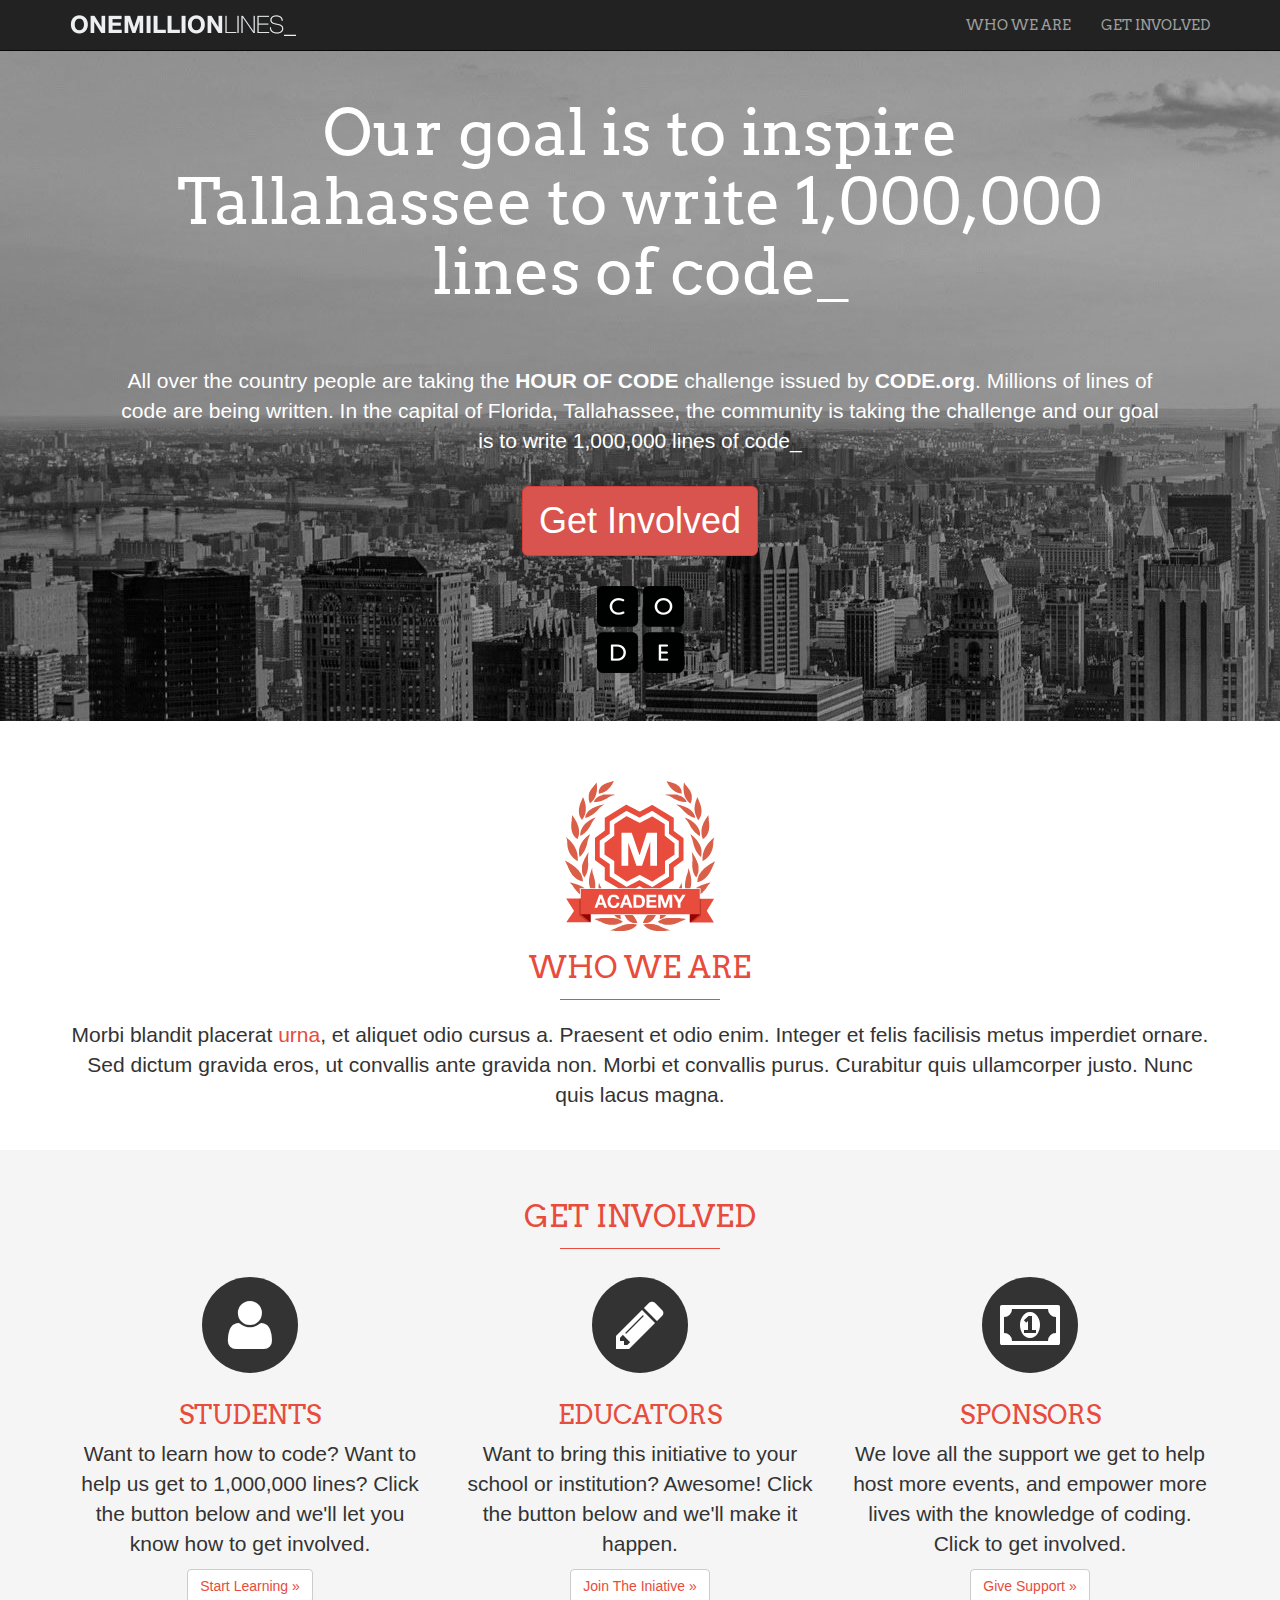
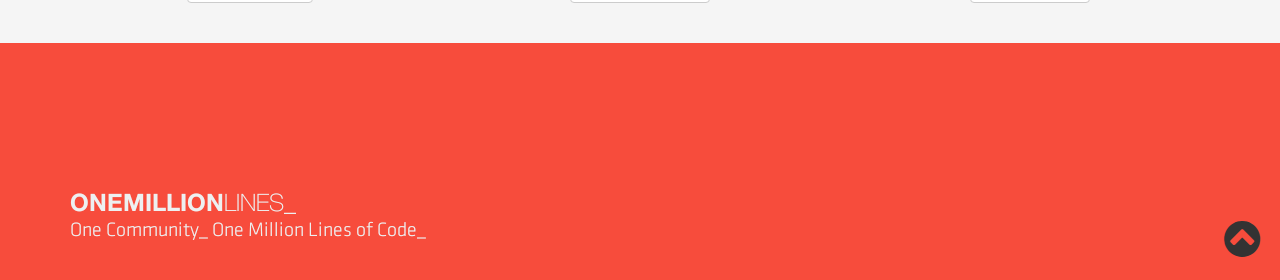
<file: index.html>
<!DOCTYPE html>
<html lang="en">
  <head>
    <meta charset="utf-8">
    <meta http-equiv="X-UA-Compatible" content="IE=edge">
    <meta name="viewport" content="width=device-width, initial-scale=1">
    <meta name="description" content="">
    <meta name="author" content="">
    <link rel="shortcut icon" href="../../assets/ico/favicon.ico">

    <title>Primeiro Site</title>

    <!-- Arvo font include -->
    <link href='http://fonts.googleapis.com/css?family=Arvo' rel='stylesheet' type='text/css'>

    <!-- This is the font-awesome -->
    <link rel="stylesheet" href="fonts/font-awesome/css/font-awesome.min.css">

    <!-- Bootstrap core CSS -->
    <link href="css/bootstrap.min.css" rel="stylesheet">

    <!-- Custom styles for this template -->
    <link href="css/custom.css" rel="stylesheet">

    <!-- Just for debugging purposes. Don't actually copy this line! -->
    <!--[if lt IE 9]><script src="../../assets/js/ie8-responsive-file-warning.js"></script><![endif]-->

    <!-- HTML5 shim and Respond.js IE8 support of HTML5 elements and media queries -->
    <!--[if lt IE 9]>
      <script src="https://oss.maxcdn.com/libs/html5shiv/3.7.0/html5shiv.js"></script>
      <script src="https://oss.maxcdn.com/libs/respond.js/1.4.2/respond.min.js"></script>
    <![endif]-->
  </head>

  <body data-spy="scroll" data-target=".navbar-collapse" data-offset="50">

    <div class="navbar navbar-inverse navbar-fixed-top" role="navigation">
      <div class="container">
        <div class="navbar-header">
          <button type="button" class="navbar-toggle" data-toggle="collapse" data-target=".navbar-collapse">
            <span class="sr-only">Toggle navigation</span>
            <span class="icon-bar"></span>
            <span class="icon-bar"></span>
            <span class="icon-bar"></span>
          </button>
          <a class="navbar-brand" href="#jumbotron"><img src="images/top_logo.png" alt="One Million Lines"></a>
        </div>
        <div class="collapse navbar-collapse">
          <ul class="nav navbar-nav navbar-right">
            <li><a href="#who">WHO WE ARE</a></li>
            <li><a href="#get-involved">GET INVOLVED</a></li>
          </ul>
        </div><!--/.nav-collapse -->
      </div>
    </div>

    <!-- Main jumbotron for a primary marketing message or call to action -->
    <div id="jumbotron" class="jumbotron">
      <div class="container">
        <h1>Our goal is to inspire <br>Tallahassee to write 1,000,000<br> lines of code_</h1>
        <p>All over the country people are taking the <strong>HOUR OF CODE</strong> challenge issued by <strong>CODE.org</strong>. Millions of lines of code are being written. In the capital of Florida, Tallahassee, the community is taking the challenge and our goal is to write 1,000,000 lines of code_</p>
        <p><a class="btn btn-danger btn-lg" role="button" data-toggle="modal" data-target="#myModal">Get Involved</a></p>

        <!-- Modal -->
        <div class="modal fade" id="myModal" tabindex="-1" role="dialog" aria-labelledby="myModalLabel" aria-hidden="true">
          <div class="modal-dialog">
            <div class="modal-content">
              <button type="button" class="close btn btn-danger" data-dismiss="modal" aria-hidden="true">x</button>
              <iframe width="560" height="315" src="https://www.youtube.com/embed/LXCxpVgOYPU" frameborder="0" allowfullscreen></iframe>
            </div>
          </div>
        </div>
        <img src="images/code.png" title="Code.org" alt="Code.org">
      </div>
    </div>
    <div id="who">
      <div class="container homepage">
      <img src="images/academy-brand-med.png" title="Academy Brand" alt="academy brand">
       <h2>Who we are</h2>
       <hr>
       <p>Morbi blandit placerat <a href="http://www.google.com" target="_blank">urna</a>, et aliquet odio cursus a. Praesent et odio enim. Integer et felis facilisis metus imperdiet ornare. Sed dictum gravida eros, ut convallis ante gravida non. Morbi et convallis purus. Curabitur quis ullamcorper justo. Nunc quis lacus magna.</p> 
      </div>
    </div>
    <div id="get-involved">
      <div class="container homepage">      
        <h2>Get Involved</h2>
        <hr>
        <div class="row">
          <div class="col-md-4">
          <span class="fa-stack fa-4x">
            <i class="fa fa-circle fa-stack-2x"></i>
            <i class="fa fa-user fa-stack-1x fa-inverse"></i>
          </span>
            <h3>Students</h3>
            <p>Want to learn how to code? Want to help us get to 1,000,000 lines?  Click the button below and we'll let you know how to get involved.</p>
            <p><a class="btn btn-default" href="grid.html" role="button">Start Learning &raquo;</a></p>
          </div>
          <div class="col-md-4">
          <span class="fa-stack fa-4x">
            <i class="fa fa-circle fa-stack-2x"></i>
            <i class="fa fa-pencil fa-stack-1x fa-inverse"></i>
          </span>
            <h3>Educators</h3>
            <p>Want to bring this initiative to your school or institution?  Awesome!  Click the button below and we'll make it happen.</p>
            <p><a class="btn btn-default" href="http://www.google.com" target="_blank" role="button">Join The Iniative &raquo;</a></p>
         </div>
          <div class="col-md-4">
          <span class="fa-stack fa-4x">
            <i class="fa fa-circle fa-stack-2x"></i>
            <i class="fa fa-money fa-stack-1x fa-inverse"></i>
          </span>
            <h3>Sponsors</h3>
            <p>We love all the support we get to help host more events, and empower more lives with the knowledge of coding.  Click to get involved.</p>
            <p><a class="btn btn-default" href="http://goo.gl/forms/UGsk7Ywila" target="_blank" role="button">Give Support &raquo;</a></p>
          </div>
        </div>
     </div> <!-- /container -->
   </div>

  <footer>
    <div class="container">
      <p><img src="images/one-million-bottom-brand.png" title="One Million" alt="One Million Botton" ></p>
    </div>
    <div id="back-to-top">
      <a href="#jumbotron"><i class="fa fa-3x fa-chevron-circle-up"></i></a>
    </div>
  </footer>
 
    <!-- Bootstrap core JavaScript
    ================================================== -->
    <!-- Placed at the end of the document so the pages load faster -->
    <script src="https://ajax.googleapis.com/ajax/libs/jquery/1.11.0/jquery.min.js"></script>
    <script src="js/bootstrap.min.js"></script>
    <script src="js/smoothscroll.js"></script>
  </body>
</html>
</file>
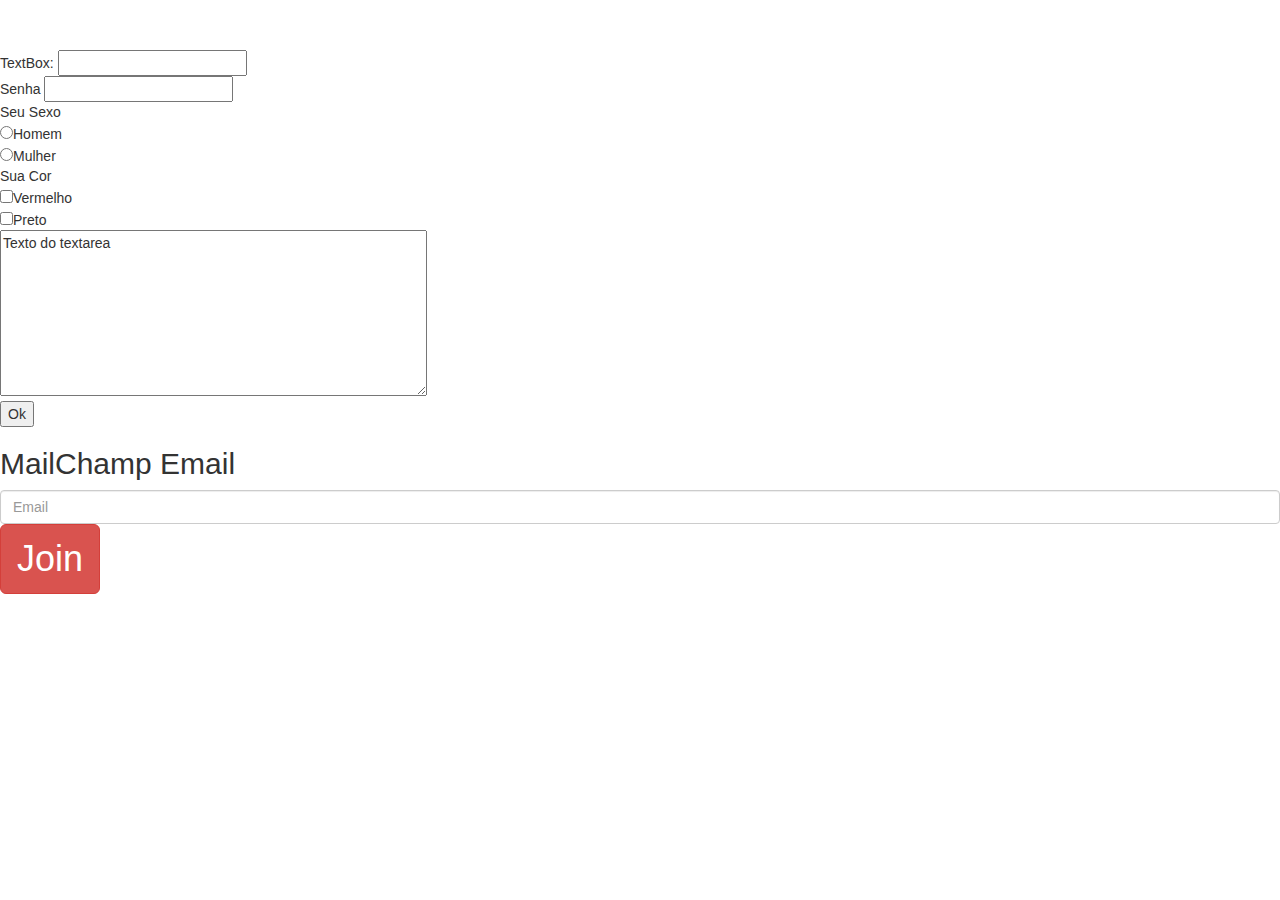
<file: form.html>
<!DOCTYPE html>
<html lang="en">
  <head>
    <meta charset="utf-8">
    <meta http-equiv="X-UA-Compatible" content="IE=edge">
    <meta name="viewport" content="width=device-width, initial-scale=1">
    <meta name="description" content="">
    <meta name="author" content="">
    <link rel="shortcut icon" href="../../assets/ico/favicon.ico">

    <title>Primeiro Site</title>

    <!-- Arvo font include -->
    <link href='http://fonts.googleapis.com/css?family=Arvo' rel='stylesheet' type='text/css'>

    <!-- This is the font-awesome -->
    <link rel="stylesheet" href="fonts/font-awesome/css/font-awesome.min.css">

    <!-- Bootstrap core CSS -->
    <link href="css/bootstrap.min.css" rel="stylesheet">

    <!-- Custom styles for this template -->
    <link href="css/custom.css" rel="stylesheet">

    <!-- Just for debugging purposes. Don't actually copy this line! -->
    <!--[if lt IE 9]><script src="../../assets/js/ie8-responsive-file-warning.js"></script><![endif]-->

    <!-- HTML5 shim and Respond.js IE8 support of HTML5 elements and media queries -->
    <!--[if lt IE 9]>
      <script src="https://oss.maxcdn.com/libs/html5shiv/3.7.0/html5shiv.js"></script>
      <script src="https://oss.maxcdn.com/libs/respond.js/1.4.2/respond.min.js"></script>
    <![endif]-->
  </head>

  <body>
	<form>

		TextBox: <input type="text" name="primeiroNome"> <br/>
		Senha <input type="password" name="senha"> <br/>

		Seu Sexo<br/>
		<input type="radio" name="sex" value="homem">Homem<br/>
		<input type="radio" name="sex" value="mulher">Mulher<br/>

		Sua Cor<br/>
		<input type="checkbox" name="color" value="red">Vermelho<br/>
		<input type="checkbox" name="color" value="black">Preto<br/>

		<textarea rows="8" cols="50">Texto do textarea</textarea><br/>
		<input type="submit" value="Ok">

	</form>

	<h2> MailChamp Email </h2>

	<!-- Begin MailChimp Signup Form -->
	<div id="mc_embed_signup">
		<form action="//marcosw.us11.list-manage.com/subscribe/post?u=d4661b346d7f21feb1db32f13&amp;id=322101ff76" method="post" id="mc-embedded-subscribe-form" name="mc-embedded-subscribe-form" class="validate" target="_blank" role="" novalidate>
		    <div id="mc_embed_signup_scroll">
			
			<div class="mc-field-group">
				<input type="email" value="" name="EMAIL" class="required email form-control" id="mce-EMAIL" placeholder="Email">
			</div>

			<div id="mce-responses" class="clear">
				<div class="response" id="mce-error-response" style="display:none"></div>
				<div class="response" id="mce-success-response" style="display:none"></div>
			</div>    <!-- real people should not fill this in and expect good things - do not remove this or risk form bot signups-->
		    <div style="position: absolute; left: -5000px;"><input type="text" name="b_d4661b346d7f21feb1db32f13_322101ff76" tabindex="-1" value=""></div>
		    <div class="clear"><input type="submit" value="Join" name="subscribe" id="mc-embedded-subscribe" class="btn btn-danger btn-lg"></div>
		    </div>
		</form>
	</div>
	<!--End mc_embed_signup-->
   </body>
</html>
</file>
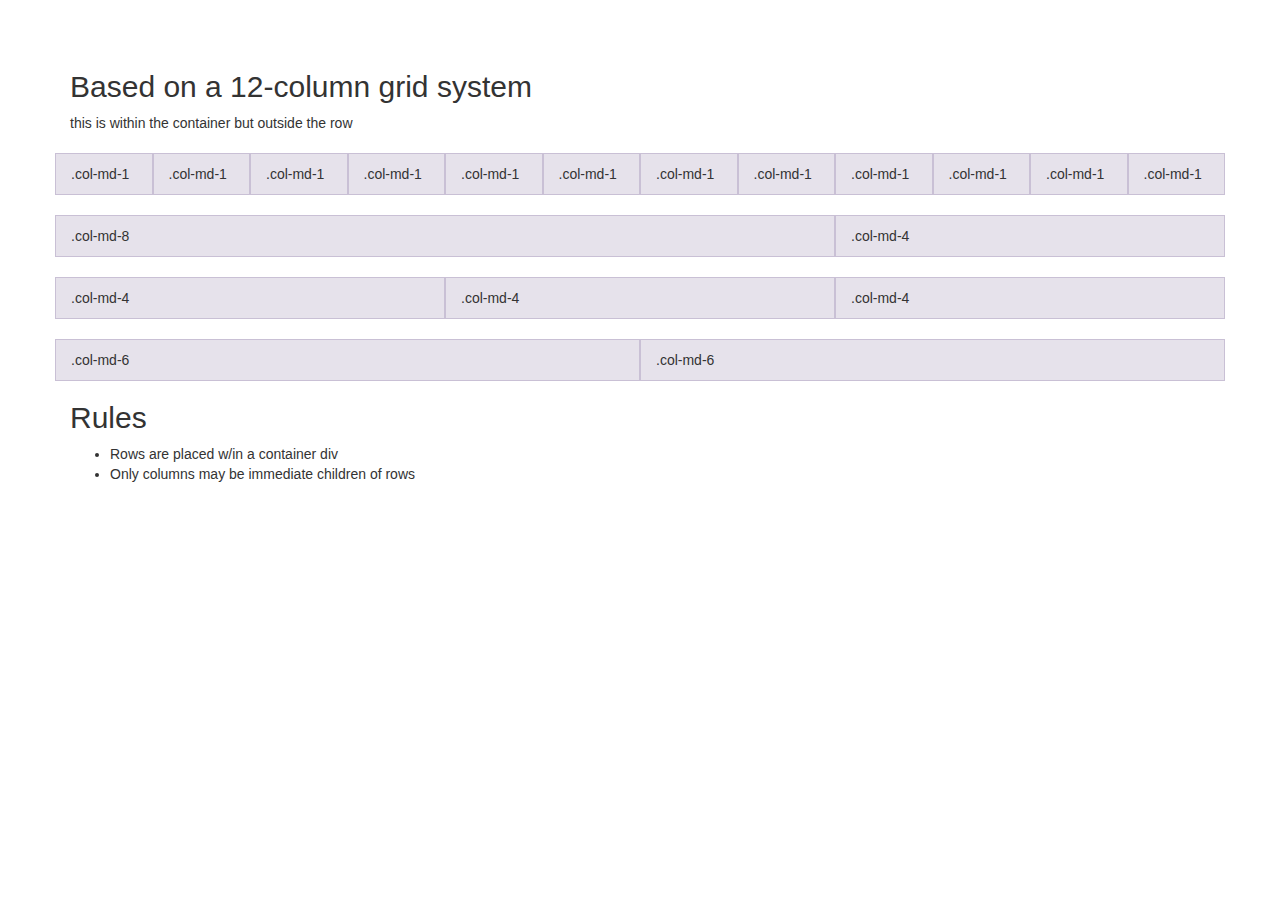
<file: grid.html>
<!DOCTYPE html>
<html lang="en">
  <head>
    <meta charset="utf-8">
    <meta http-equiv="X-UA-Compatible" content="IE=edge">
    <meta name="viewport" content="width=device-width, initial-scale=1">
    <meta name="description" content="">
    <meta name="author" content="">
    <link rel="shortcut icon" href="../../assets/ico/favicon.ico">

    <title>Jumbotron Template for Bootstrap</title>

    <!-- This is our Google Arvo font -->
    <link href='http://fonts.googleapis.com/css?family=Arvo' rel='stylesheet' type='text/css'>

    <!-- Bootstrap core CSS -->
    <link href="css/bootstrap.min.css" rel="stylesheet">

    <!-- Custom styles for this template -->
    <link href="css/custom.css" rel="stylesheet">

    <style>

    .row {
      margin-top: 20px; 
    }

    .row [class^=col-] {
      padding-top: 10px;
      padding-bottom: 10px;
      background-color: #eee;
      background-color: rgba(86,61,124,.15);
      border: 1px solid #ddd;
      border: 1px solid rgba(86,61,124,.2);
    }

    </style> 

    <!-- Just for debugging purposes. Don't actually copy this line! -->
    <!--[if lt IE 9]><script src="../../assets/js/ie8-responsive-file-warning.js"></script><![endif]-->

    <!-- HTML5 shim and Respond.js IE8 support of HTML5 elements and media queries -->
    <!--[if lt IE 9]>
      <script src="https://oss.maxcdn.com/libs/html5shiv/3.7.0/html5shiv.js"></script>
      <script src="https://oss.maxcdn.com/libs/respond.js/1.4.2/respond.min.js"></script>
    <![endif]-->
  </head>

  <body>

    <div class="container">
      <h2>Based on a 12-column grid system</h2>
      <p>this is within the container but outside the row</p>
      <div class="row">
        <div class="col-md-1">.col-md-1</div>
        <div class="col-md-1">.col-md-1</div>
        <div class="col-md-1">.col-md-1</div>
        <div class="col-md-1">.col-md-1</div>
        <div class="col-md-1">.col-md-1</div>
        <div class="col-md-1">.col-md-1</div>
        <div class="col-md-1">.col-md-1</div>
        <div class="col-md-1">.col-md-1</div>
        <div class="col-md-1">.col-md-1</div>
        <div class="col-md-1">.col-md-1</div>
        <div class="col-md-1">.col-md-1</div>
        <div class="col-md-1">.col-md-1</div>
      </div>
      <div class="row">
        <div class="col-md-8">.col-md-8</div>
        <div class="col-md-4">.col-md-4</div>
      </div>
      <div class="row">
        <div class="col-md-4">.col-md-4</div>
        <div class="col-md-4">.col-md-4</div>
        <div class="col-md-4">.col-md-4</div>
      </div>
      <div class="row">
        <div class="col-md-6">.col-md-6</div>
        <div class="col-md-6">.col-md-6</div>
      </div>
      <h2>Rules</h2>
      <ul>
        <li>Rows are placed w/in a container div</li>
        <li>Only columns may be immediate children of rows</li>
      </ul> 
    </div>

  </body>
</html>
</file>
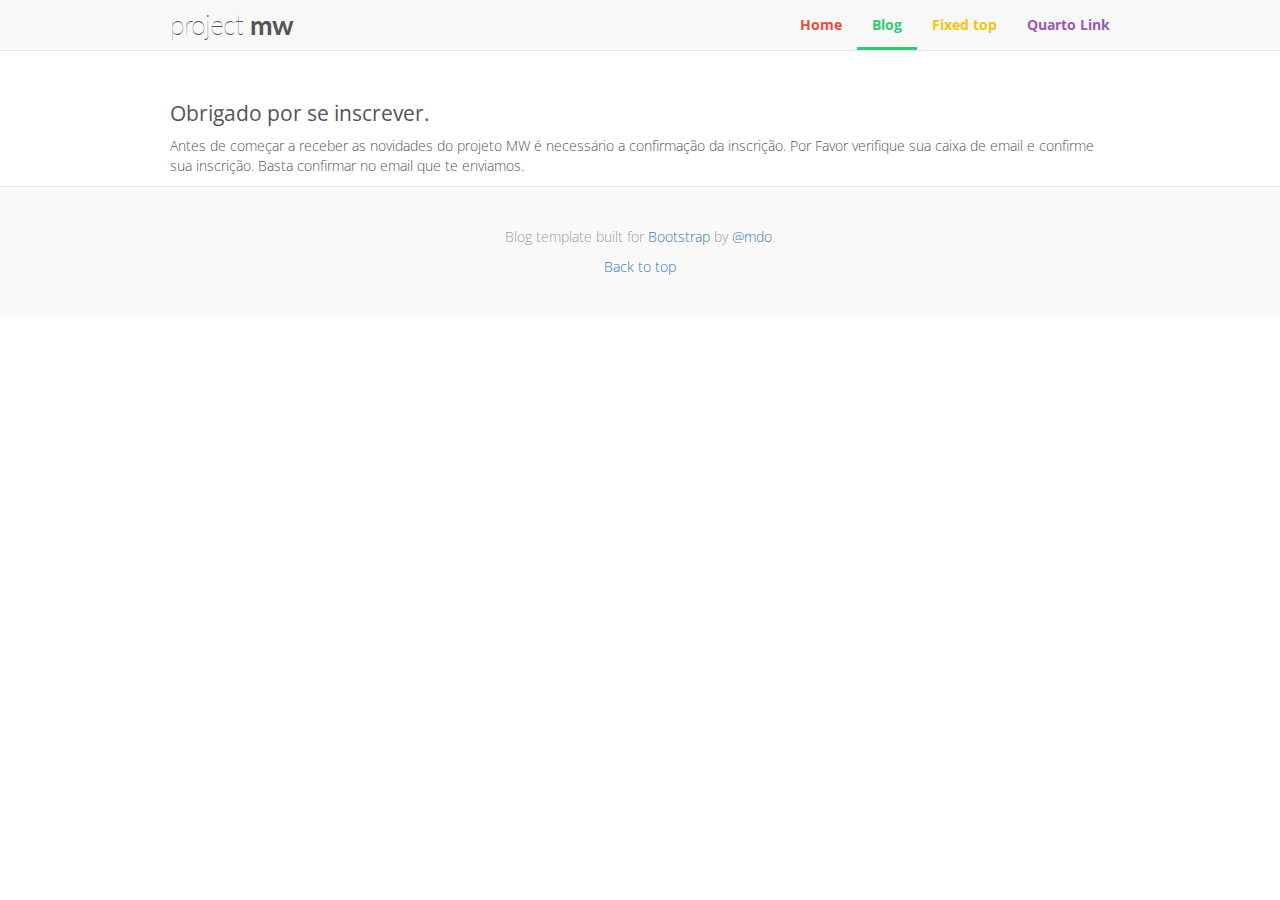
<file: subscribe-confirm.html>
<!DOCTYPE html>
<html lang="en">
  <head>
    <meta charset="utf-8">
    <meta http-equiv="X-UA-Compatible" content="IE=edge">
    <meta name="viewport" content="width=device-width, initial-scale=1">
    <!-- The above 3 meta tags *must* come first in the head; any other head content must come *after* these tags -->
    <meta name="description" content="">
    <meta name="author" content="">
    <link rel="icon" href="../../favicon.ico">

    <title>MarcosW Blog</title>

    <!-- Bootstrap core CSS -->
    <link href="css/bootstrap.min.css" rel="stylesheet">

    <!-- Custom styles for this template -->
    <link href="css/blog.css" rel="stylesheet">

    <!-- Import google fonts -->
    <link href='https://fonts.googleapis.com/css?family=Open+Sans:300italic,400italic,600italic,700italic,800italic,400,300,600,700,800' rel='stylesheet' type='text/css'>

    <link href='https://fonts.googleapis.com/css?family=Lato:400,100,100italic,300,300italic,700,700italic,900italic,900' rel='stylesheet' type='text/css'>

    <link href='https://fonts.googleapis.com/css?family=Roboto+Condensed' rel='stylesheet' type='text/css'>
    <!-- Just for debugging purposes. Don't actually copy these 2 lines! -->
    <!--[if lt IE 9]><script src="../../assets/js/ie8-responsive-file-warning.js"></script><![endif]-->
    <!--<script src="../../assets/js/ie-emulation-modes-warning.js"></script>-->

    <!-- HTML5 shim and Respond.js for IE8 support of HTML5 elements and media queries -->
    <!--[if lt IE 9]>
      <script src="https://oss.maxcdn.com/html5shiv/3.7.2/html5shiv.min.js"></script>
      <script src="https://oss.maxcdn.com/respond/1.4.2/respond.min.js"></script>
    <![endif]-->
  </head>

  <body>


    <!-- Static navbar -->
    <nav class="navbar navbar-default navbar-static-top">
      <div class="container">
        <div class="navbar-header">
          <button type="button" class="navbar-toggle collapsed" data-toggle="collapse" data-target="#navbar" aria-expanded="false" aria-controls="navbar">
            <span class="sr-only">Toggle navigation</span>
            <span class="icon-bar"></span>
            <span class="icon-bar"></span>
            <span class="icon-bar"></span>
          </button>
          <a class="navbar-brand" href="#">Project <strong>MW</strong></a>
        </div>
        <div id="navbar" class="navbar-collapse collapse">
          <ul class="nav navbar-nav navbar-right">
            <li><a href="../navbar/">Home</a></li>
            <li class="active"><a href="./">Blog<span class="sr-only">(current)</span></a></li>
            <li><a href="../navbar-fixed-top/">Fixed top</a></li>
            <li><a href="../navbar-fixed-top/">Quarto Link</a></li>
          </ul>
        </div><!--/.nav-collapse -->
      </div>
    </nav>


    <div id="blog-page">
      <div class="container">

        <h2>Obrigado por se inscrever.</h2>
        <p>Antes de começar a receber as novidades do projeto MW é necessário a confirmação da inscrição. Por Favor verifique sua caixa de email e confirme sua inscrição. Basta confirmar no email que te enviamos.</p>

      </div><!-- /.container -->

    </div><!-- /.Blog-Page -->
      
    <footer class="blog-footer">
      <p>Blog template built for <a href="http://getbootstrap.com">Bootstrap</a> by <a href="https://twitter.com/mdo">@mdo</a>.</p>
      <p>
        <a href="#blog-page">Back to top</a>
      </p>
    </footer>


    <!-- Bootstrap core JavaScript
    ================================================== -->
    <!-- Placed at the end of the document so the pages load faster -->
    <script src="https://ajax.googleapis.com/ajax/libs/jquery/1.11.2/jquery.min.js"></script>
    <script src="js/bootstrap.min.js"></script>    
  </body>
</html>
</file>
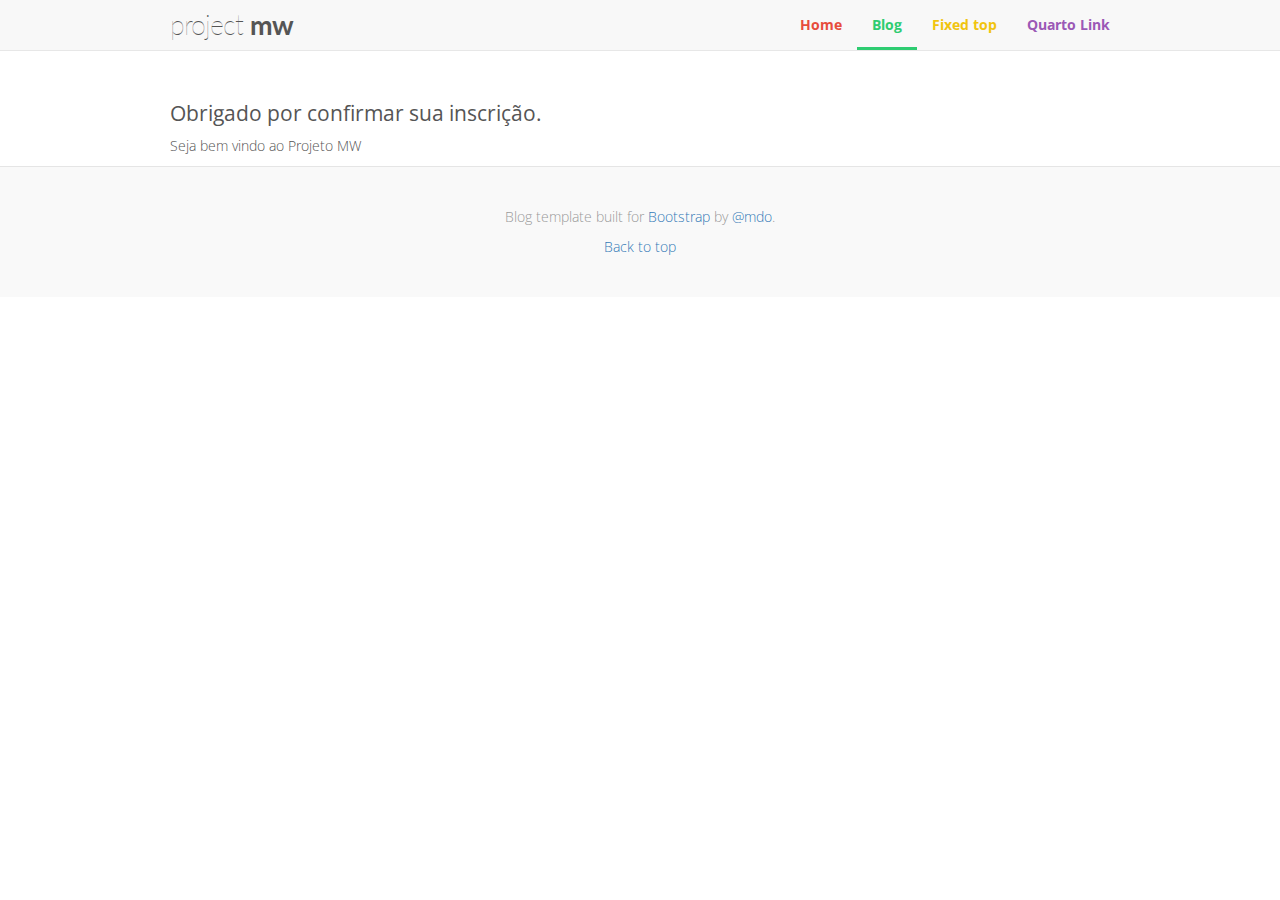
<file: subscribe-sucess.html>
<!DOCTYPE html>
<html lang="en">
  <head>
    <meta charset="utf-8">
    <meta http-equiv="X-UA-Compatible" content="IE=edge">
    <meta name="viewport" content="width=device-width, initial-scale=1">
    <!-- The above 3 meta tags *must* come first in the head; any other head content must come *after* these tags -->
    <meta name="description" content="">
    <meta name="author" content="">
    <link rel="icon" href="../../favicon.ico">

    <title>MarcosW Blog</title>

    <!-- Bootstrap core CSS -->
    <link href="css/bootstrap.min.css" rel="stylesheet">

    <!-- Custom styles for this template -->
    <link href="css/blog.css" rel="stylesheet">

    <!-- Import google fonts -->
    <link href='https://fonts.googleapis.com/css?family=Open+Sans:300italic,400italic,600italic,700italic,800italic,400,300,600,700,800' rel='stylesheet' type='text/css'>

    <link href='https://fonts.googleapis.com/css?family=Lato:400,100,100italic,300,300italic,700,700italic,900italic,900' rel='stylesheet' type='text/css'>

    <link href='https://fonts.googleapis.com/css?family=Roboto+Condensed' rel='stylesheet' type='text/css'>
    <!-- Just for debugging purposes. Don't actually copy these 2 lines! -->
    <!--[if lt IE 9]><script src="../../assets/js/ie8-responsive-file-warning.js"></script><![endif]-->
    <!--<script src="../../assets/js/ie-emulation-modes-warning.js"></script>-->

    <!-- HTML5 shim and Respond.js for IE8 support of HTML5 elements and media queries -->
    <!--[if lt IE 9]>
      <script src="https://oss.maxcdn.com/html5shiv/3.7.2/html5shiv.min.js"></script>
      <script src="https://oss.maxcdn.com/respond/1.4.2/respond.min.js"></script>
    <![endif]-->
  </head>

  <body>


    <!-- Static navbar -->
    <nav class="navbar navbar-default navbar-static-top">
      <div class="container">
        <div class="navbar-header">
          <button type="button" class="navbar-toggle collapsed" data-toggle="collapse" data-target="#navbar" aria-expanded="false" aria-controls="navbar">
            <span class="sr-only">Toggle navigation</span>
            <span class="icon-bar"></span>
            <span class="icon-bar"></span>
            <span class="icon-bar"></span>
          </button>
          <a class="navbar-brand" href="#">Project <strong>MW</strong></a>
        </div>
        <div id="navbar" class="navbar-collapse collapse">
          <ul class="nav navbar-nav navbar-right">
            <li><a href="../navbar/">Home</a></li>
            <li class="active"><a href="./">Blog<span class="sr-only">(current)</span></a></li>
            <li><a href="../navbar-fixed-top/">Fixed top</a></li>
            <li><a href="../navbar-fixed-top/">Quarto Link</a></li>
          </ul>
        </div><!--/.nav-collapse -->
      </div>
    </nav>


    <div id="blog-page">
      <div class="container">

        <h2>Obrigado por confirmar sua inscrição.</h2>
        <p>Seja bem vindo ao Projeto MW</p>

      </div><!-- /.container -->

    </div><!-- /.Blog-Page -->
      
    <footer class="blog-footer">
      <p>Blog template built for <a href="http://getbootstrap.com">Bootstrap</a> by <a href="https://twitter.com/mdo">@mdo</a>.</p>
      <p>
        <a href="#blog-page">Back to top</a>
      </p>
    </footer>


    <!-- Bootstrap core JavaScript
    ================================================== -->
    <!-- Placed at the end of the document so the pages load faster -->
    <script src="https://ajax.googleapis.com/ajax/libs/jquery/1.11.2/jquery.min.js"></script>
    <script src="js/bootstrap.min.js"></script>    
  </body>
</html>
</file>
<file: css/custom.css>
/* Move down content because we have a fixed navbar that is 50px tall */
body {
  padding-top: 50px;
}

ul.nav, .jumbotron h1 {
	font-family: 'Arvo', courier, serif;
}

footer{
	background-color: #f74c3c;
	padding-top: 150px;
	padding-bottom: 30px;
	position: relative;
}

#get-involved{
	background-color: #f5f5f5;
}



#back-to-top{
	position: absolute;
	bottom: 20px;
	right: 20px;	
}

#back-to-top a{
	color: #333;
}

.jumbotron {
  text-align: center;
  background-image: url("../images/hero_image.jpg");
  color: white;
}

.jumbotron h1 {
  margin-top: 0px;
  margin-bottom: 60px;
}

.jumbotron p {
  margin-bottom: 30px;
  font-weight: 100;
  padding: 0 50px;
}


.modal-content {
  padding-bottom: 10px;
  padding-top: 15px;  
}

.modal-content .close {
	position: absolute;
  top: 10px;
  right: 5px;
  background-color: white;
  font-size: 20px;
  width: 30px;
  opacity: 1;
  border-radius: 24px;
  -webkit-border-radius: 24px;
  -moz-border-radius: 24px;
}

.btn-lg {
  font-size: 36px;
}

.homepage {
	text-align: center;	
	padding-bottom: 30px;
	padding-top: 30px;
}

.homepage h2, .homepage h3{
	color: #e74c3c;
	font-family: 'Arvo', courier,serif;
	text-transform: uppercase;
}

.homepage h2{
	font-size: 30px;
}

.homepage h3{
	font-size: 26px;
}

.homepage p{
	font-size: 21px;
	font-weight: 300;
}

.homepage a {
	color: #e74c3c;
}

.homepage a:hover {
	color: #e74c3c;
	text-decoration: none;
	opacity: .8;
}
.homepage hr{
	border-top: 1px solid #e74c3c;
	width: 160px;
	margin-top: 15px;
}

@media (max-width: 1199px) {

	.jumbotron h1{
		font-size: 56px;
		margin-bottom: 30px;
	}
}

@media (max-width: 911px) {

	.jumbotron h1{
		font-size: 44px;
	}

	.jumbotron p{
		padding: 0 10px;
	}

	#get-involved .col-md-4{
		padding-top: 20px;
		padding-bottom: 20px;
	}
}

@media (max-width: 767px) {

	.jumbotron h1{
		font-size: 24px;
	}

	.jumbotron p{
		font-size: 16px;
		padding: 0;
	}

	.btn-lg{
		font-size: 18px;
	}

	.homepage p{
		font-size: 18px;
	}

	footer img{
		width: 80%;
	}

}
</file>
<file: css/blog.css>
/*
 * Globals
 */

body {
  font-family: "Open Sans","Helvetica Neue", Helvetica, Arial, sans-serif;
  color: #555;
  font-weight: 300;
}

h1, .h1,
h2, .h2,
h3, .h3,
h4, .h4,
h5, .h5,
h6, .h6 {
  margin-top: 0;
  font-family: "Helvetica Neue", Helvetica, Arial, sans-serif;
  font-weight: normal;
  color: #333;
}


h2{
  font-family: "Open Sans","Helvetica Neue", Helvetica, Arial, sans-serif;
  font-size: 21px;
  line-height: 1.2em;
  font-weight: 400;
  color: #555;
}


/*
 * Override Bootstrap's default container.
 */

@media (min-width: 1200px) {
  .container {
    width: 970px;
  }
}


/* NavBar */

.navbar-brand{
  font-family: 'Lato',"Helvetica Neue", Helvetica, Arial, sans-serif;
  font-size: 1.9em;
  font-weight: 100;
  text-transform: lowercase;
  letter-spacing: -1px;
}

.navbar-default .navbar-nav>.active>a, .navbar-default .navbar-nav>.active>a:focus, .navbar-default .navbar-nav>.active>a:hover{
  background-color: #f8f8f8;
}


.navbar-default .navbar-brand {
    color: #555;
}

.navbar-default .navbar-nav>li>a {
    font-weight: 700;
}

.navbar-default .navbar-nav>li>a:hover, .navbar-default .navbar-nav>li.active>a {
    border-bottom: 3px solid;
    padding-bottom: 12px;
}


.navbar-default .navbar-nav>li:first-child>a {
    color: #e74c3c;
}

.navbar-default .navbar-nav>li:nth-child(2)>a, .navbar-default .navbar-nav>li:nth-child(2)>a:hover, .navbar-default .navbar-nav>li:nth-child(2)>a:focus{
    color: #2ecc71;
}

.navbar-default .navbar-nav>li:nth-child(3)>a, .navbar-default .navbar-nav>li:nth-child(3)>a:hover, .navbar-default .navbar-nav>li:nth-child(3)>a:focus {
    color: #f1c40f;
}

.navbar-default .navbar-nav>li:nth-child(4)>a, .navbar-default .navbar-nav>li:nth-child(4)>a:hover, .navbar-default .navbar-nav>li:nth-child(4)>a:focus {
    color: #9b59b6;
}


/* Blog-Page */
#blog-page{
  padding-top: 30px;
}

/*
 * Masthead for nav
 */

.blog-masthead {
  background-color: #428bca;
  -webkit-box-shadow: inset 0 -2px 5px rgba(0,0,0,.1);
          box-shadow: inset 0 -2px 5px rgba(0,0,0,.1);
}

/*
 * Main column and sidebar layout
 */

.blog-main {
  font-size: 18px;
  line-height: 1.5;
}

.blog-main img{
  max-width: 100%;
  margin-bottom: 30px;
}

.blog-sidebar{
  padding-left:  30px;
}

/* Sidebar modules for boxing content */

#subscribe-box h4{
  font-family: 'Roboto Condensed', sans-serif;
  font-size: 26px;
  color: #666;
  text-align: center;
  padding: 8px 3px;
}

#subscribe-box p{
  line-height: 1.5em;
  text-rendering: optimizeLegibility;
  font-size: 15px;
  text-align: center;
}

#subscribe-box .form-group{
  margin-top: 15px;
}


#subscribe-box .btn-warning{
  background-color: #f39c12;
  text-transform: uppercase;
  margin-top: 10px;
  margin-bottom: 10px;
}

#subscribe-box .btn-warning:hover{
  background-color: #FFB650;
}


.sidebar-module {
  padding: 15px;
  margin: 0 -15px 15px;
}
.sidebar-module-inset {
    padding: 15px;
    background-color: #f5f5f5;
    border-radius: 4px;
    border: 5px dashed #2ecc71;
}
.sidebar-module-inset p:last-child,
.sidebar-module-inset ul:last-child,
.sidebar-module-inset ol:last-child {
  margin-bottom: 0;
}


/* Pagination */
.pager {
  margin-bottom: 60px;
  text-align: left;
}
.pager > li > a {
  width: 140px;
  padding: 10px 20px;
  text-align: center;
  border-radius: 30px;
}


/*
 * Blog posts
 */

.blog-post {
    margin-bottom: 40px;
    border-bottom: 1px solid #eee;
    padding-bottom: 20px;
}

.blog-post-title {
  margin-bottom: 5px;
  font-size: 30px;
  font-weight: 700;
  text-transform: capitalize;
}

.blog-post-title a {
  color: #555;
}

.blog-post-title a:hover {
  color: #23527c;
}

.blog-post-meta {
    margin-bottom: 20px;
    color: #888;
    letter-spacing: .14em;
    text-transform: uppercase;
    font-size: 14px;
    line-height: 18px;
}

.blog-post-meta .btn-danger{
    padding: 3px 5px;
    margin-right: 3px;
    text-transform: uppercase;
    font-weight: 300;
}

/*
 * Footer
 */

.blog-footer {
  padding: 40px 0;
  color: #999;
  text-align: center;
  background-color: #f9f9f9;
  border-top: 1px solid #e5e5e5;
}
.blog-footer p:last-child {
  margin-bottom: 0;
}


/* Site styling */
.center{
  text-align: center;
}
</file>
